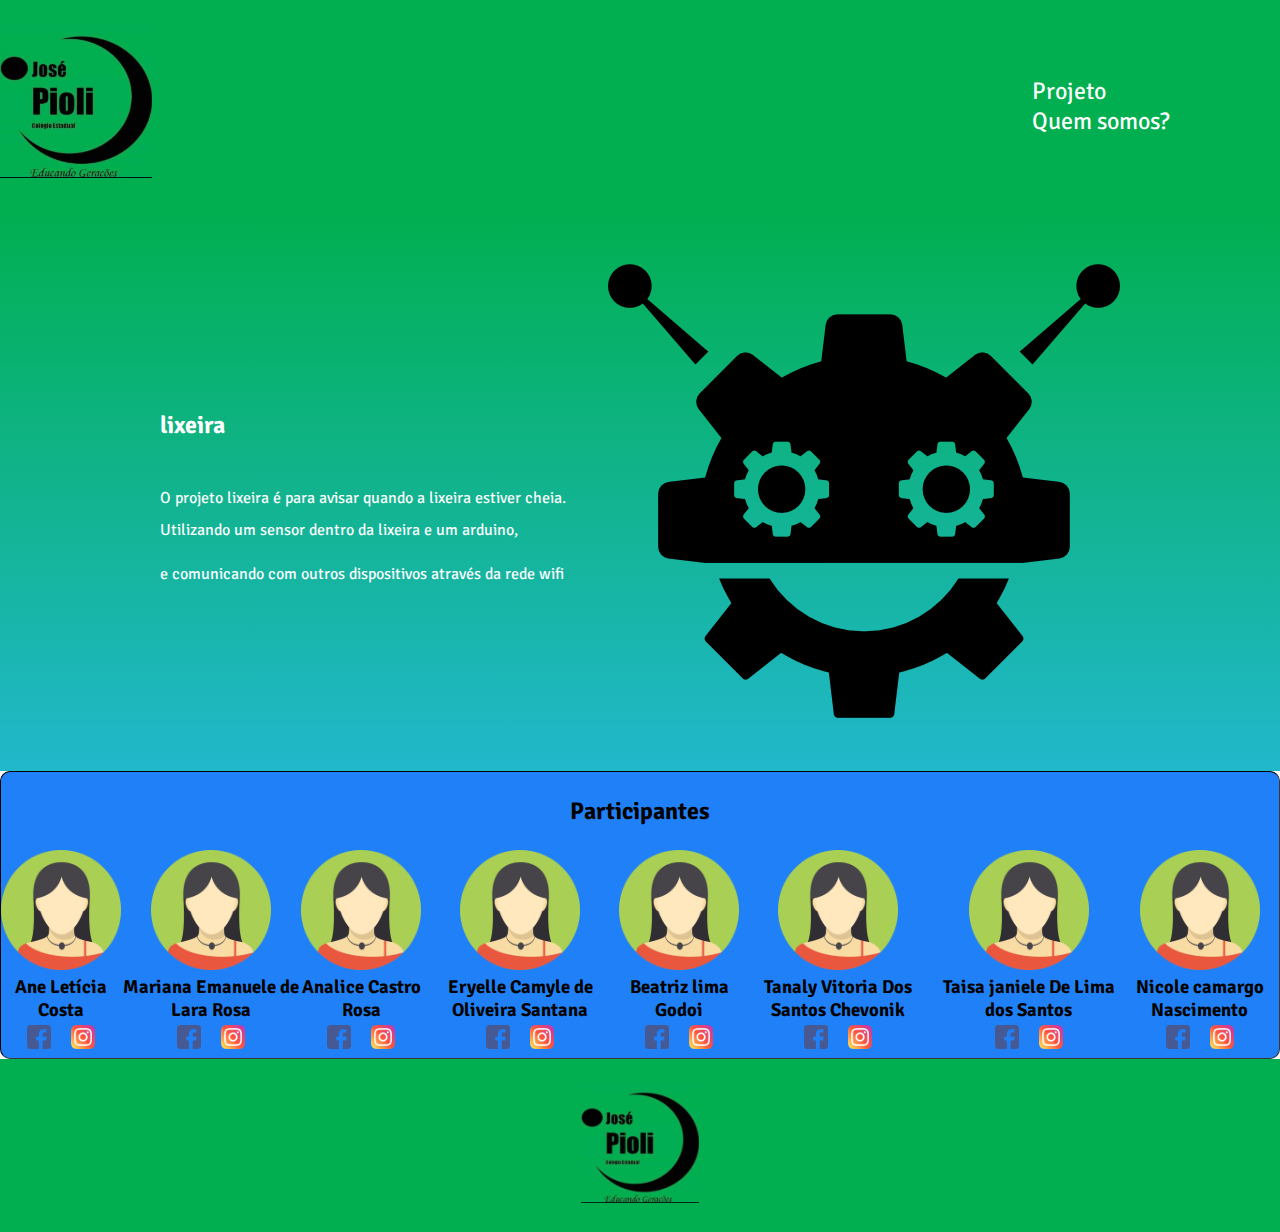
<file: index.html>
<!DOCTYPE html>
<html lang="en">
<head>
    <meta charset="UTF-8">
    <meta http-equiv="X-UA-Compatible" content="IE=edge">
    <meta name="viewport" content="width=device-width, initial-scale=1.0">
    <title>Projeto maluca</title>
    <link rel="stylesheet" href="style.css">
    <link rel="preconnect" href="https://fonts.googleapis.com">
    <link rel="preconnect" href="https://fonts.gstatic.com" crossorigin>
    <link href="https://fonts.googleapis.com/css2?family=Signika+Negative:wght@300;600&display=swap" rel="stylesheet">
</head>
    <header class="cabecalho">
        <h1><img src="imagem_perfil.png" alt="" class="cabecalho-img"></h1>
        <ul class="cabecalho-lista">
            <li class="cabecalho-lista-item"><a href="#Projeto">Projeto </a></li>
            <li class="cabecalho-lista-item"><a href="#participantes">Quem somos?</a></li>
        </ul>
    </header>
<body>
    <section id="Projeto">
        <div class="Projeto-div-conteudo">
            <h2 class="Projeto-titulo">lixeira</h2>
            <p class="Projeto-texto"></p> O projeto lixeira é para avisar quando a lixeira estiver cheia.</p>

        <p class="Projeto-texto">Utilizando um sensor dentro da lixeira e um arduino, </p>
           <p class="Projeto-texto"></pclass> e comunicando com outros dispositivos através da rede wifi </p>
        </div>
        
        <img class="Projeto-imagem"  src="36411.png" alt="robot" >
    </section>
    <section id="participantes">
        <h2 class="participantes-titulo"> Participantes</h2>

        <div class="participantes-todos">
            <div class="participantes-div">
                <img class="participantes-imagem" src="avatar2.png" alt="Imagem">
                <h3>Ane Letícia Costa</h3>
                <a href="https://www.facebook.com/"><img class="participantes-imagem-icone" src="facebook.png" alt="icone do fecebook"></a>
                <a href="https://www.instagram.com/"><img class="participantes-imagem-icone" src="instagram.png" alt="icone do instagram"></a>
            </div>
            <div class="participantes-div">
                <img class="participantes-imagem" src="avatar2.png" alt="Imagem">
                <h3>Mariana Emanuele de Lara Rosa</h3>
                <a href="https://www.facebook.com/"><img class="participantes-imagem-icone" src="facebook.png" alt="icone do fecebook"></a>
                <a href="https://www.instagram.com/"><img class="participantes-imagem-icone" src="instagram.png" alt="icone do instagram"></a>
            </div>
            <div class="participantes-div">
                <img class="participantes-imagem" src="avatar2.png" alt="Imagem">
                <h3>Analice Castro Rosa</h3>
                <a href="https://www.facebook.com/"><img class="participantes-imagem-icone" src="facebook.png" alt="icone do fecebook"></a>
                <a href="https://www.instagram.com/"><img class="participantes-imagem-icone" src="instagram.png" alt="icone do instagram"></a>
            </div>
            <div class="participantes-div">
                <img class="participantes-imagem" src="avatar2.png" alt="Imagem">
                <h3>Eryelle Camyle de Oliveira Santana</h3>
                <a href="https://www.facebook.com/"><img class="participantes-imagem-icone" src="facebook.png" alt="icone do fecebook"></a>
                <a href="https://www.instagram.com/"><img class="participantes-imagem-icone" src="instagram.png" alt="icone do instagram"></a>
            </div>
            <div class="participantes-div">
                <img class="participantes-imagem" src="avatar2.png" alt="Imagem">
                <h3>Beatriz lima Godoi</h3>
                <a href="https://www.facebook.com/"><img class="participantes-imagem-icone" src="facebook.png" alt="icone do fecebook"></a>
                <a href="https://www.instagram.com/"><img class="participantes-imagem-icone" src="instagram.png" alt="icone do instagram"></a>
            </div>
            <div class="participantes-div">
                <img class="participantes-imagem" src="avatar2.png" alt="Imagem">
                <h3>Tanaly Vitoria Dos Santos Chevonik</h3>
                <a href="https://www.facebook.com/"><img class="participantes-imagem-icone" src="facebook.png" alt="icone do fecebook"></a>
                <a href="https://www.instagram.com/"><img class="participantes-imagem-icone" src="instagram.png" alt="icone do instagram"></a>
            </div>
            <div class="participantes-div">
                <img class="participantes-imagem" src="avatar2.png" alt="Imagem">
                <h3>Taisa janiele De Lima dos Santos</h3>
                <a href="https://www.facebook.com/"><img class="participantes-imagem-icone" src="facebook.png" alt="icone do fecebook"></a>
                <a href="https://www.instagram.com/"><img class="participantes-imagem-icone" src="instagram.png" alt="icone do instagram"></a>
            </div>
            <div class="participantes-div">
                <img class="participantes-imagem" src="avatar2.png" alt="Imagem">
                <h3>Nicole camargo Nascimento</h3>
                <a href="https://www.facebook.com/"><img class="participantes-imagem-icone" src="facebook.png" alt="icone do fecebook"></a>
                <a href="https://www.instagram.com/"><img class="participantes-imagem-icone" src="instagram.png" alt="icone do instagram"></a>
            </div>
            
                       
        </div>
        
    </section>
    <footer class="radape">
        <img class="imagem-radape" src="imagem_perfil.png" alt="logo Projeto" >
    </footer>
</body>
</html>
</file>
<file: style.css>
*{
    margin: 0;
    padding: 0;
}

.cabecalho {
    background-color: #01af50;
    color: white;
    display: flex;
    justify-content: space-around;
    align-items: center;
    padding: 24px 0;
}

.cabecalho-img{
    width: 15%;
}

.cabecalho-lista-item {
    display: inline-block;
    margin: 0 16px;
    font-size: 24px;
    
}

.cabecalho-lista-item a {
    text-decoration: none;
    color: white;
}

body{
    font-family: 'Signika Negative', sans-serif;
}

.Projeto-imagen{
    width: 25%;
    padding: 0 30px 0 30px;
}

#Projeto{
    background-image: linear-gradient(#01af50,#21b8cc);
    color: white;
    display: flex;
    justify-content: center;
    align-items: center;
    padding: 24px 0;
}

.Projeto-div-conteudo{
    width: 35%;
}

.Projeto-titulo{
    padding: 24px 0;

}

.Projeto-texto{
    padding: 12px 0;
}

#participantes{
    background-color: rgb(32, 128, 247);
    border: 1px inset rgb(57, 54, 54);
    border-radius: 10px;
}

.participantes-imagem{
    width: 120px;
    
}

.participantes-div{
    text-align: center;
}

.participantes-imagem-icone{
    width: 24px;
    padding: 4px 8px;
}

.participantes-titulo{
    text-align: center;
    padding: 24px 0;
}

.participantes-todos{
    display: flex;
    justify-content: space-around;
}

.radape{
    background-color:  #01af50;
    text-align: center;
}

.imagem-radape {
    height: 120px;
    padding: 24px 0;
}
</file>
